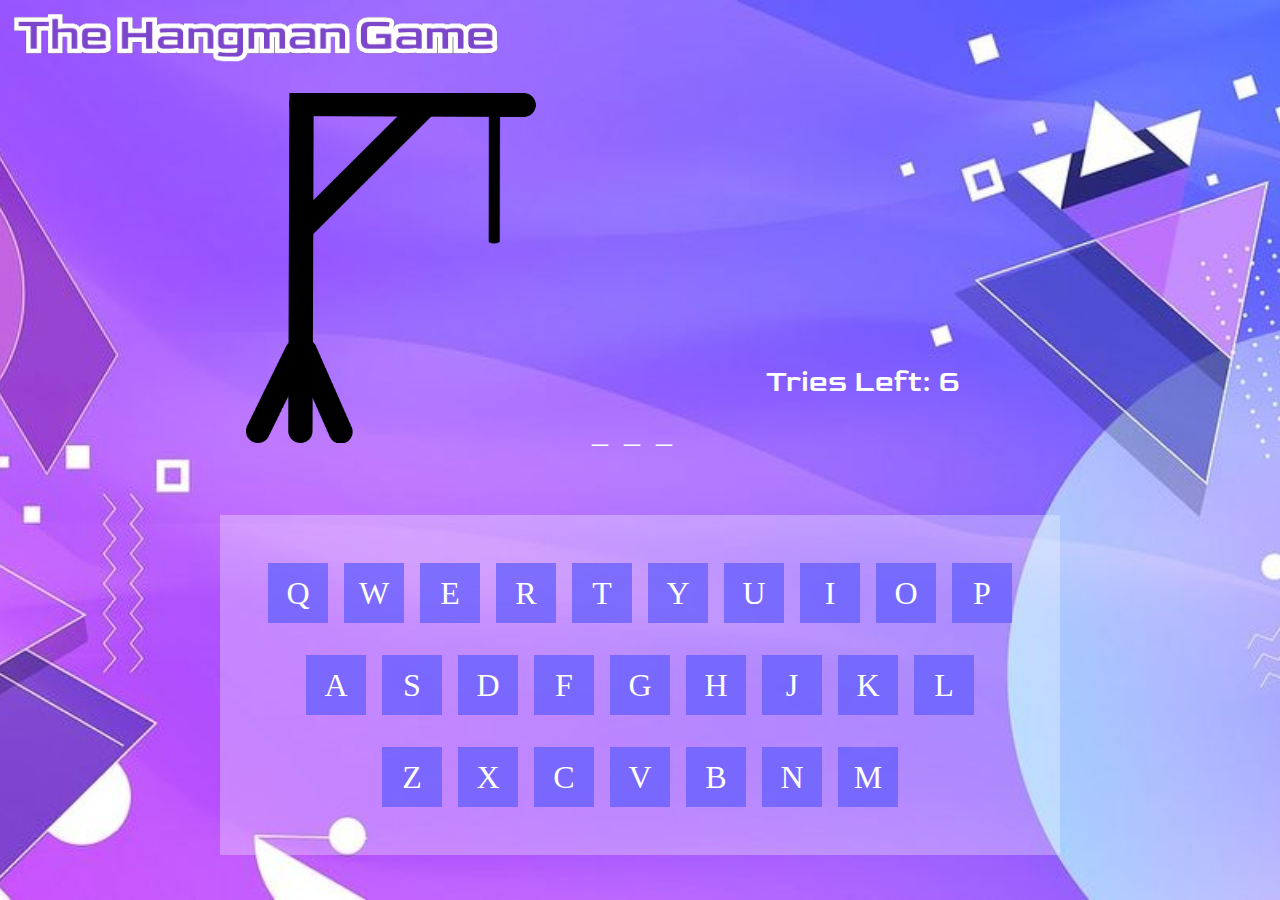
<file: gamepage.html>
<!DOCTYPE html>
<html lang="en">

<head>
    <meta charset="UTF-8" />
    <meta http-equiv="X-UA-Compatible" content="IE=edge" />
    <meta name="viewport" content="width=device-width, initial-scale=1.0" />
    <link rel="stylesheet" href="gamepage.css">
    <title>Game Page</title>
</head>

<body>
    <div class="main-container"></div>

    <div class="logo">
        <img src="Images\Logo-Inline.png" alt="">
    </div>

    <div class="word-to-guess-container">____</div>
    <div class="word-tries-remaining">Tries Left: <span id="tries-remaining">6</span> </div>

    <div class="hangman-container">
        <img src="Images/Hangman/hangman1.png" class="hangman" id="hangman-image"></img>
    </div>
    <input type="text" id="input-box" class="input-box" placeholder="Enter the Letter You Want">

    <div class="alphabet-container">
        <div class="letters-row">
            <button class="letter" id="letter_Q" type="button" onclick="handleGuess('Q')">Q</button>
            <button class="letter" id="letter_W" type="button" onclick="handleGuess('W')">W</button>
            <button class="letter" id="letter_E" type="button" onclick="handleGuess('E')">E</button>
            <button class="letter" id="letter_R" type="button" onclick="handleGuess('R')">R</button>
            <button class="letter" id="letter_T" type="button" onclick="handleGuess('T')">T</button>
            <button class="letter" id="letter_Y" type="button" onclick="handleGuess('Y')">Y</button>
            <button class="letter" id="letter_U" type="button" onclick="handleGuess('U')">U</button>
            <button class="letter" id="letter_I" type="button" onclick="handleGuess('I')">I</button>
            <button class="letter" id="letter_O" type="button" onclick="handleGuess('O')">O</button>
            <button class="letter" id="letter_P" type="button" onclick="handleGuess('P')">P</button>
        </div>
        <div class="letters-row">
            <button class="letter" id="letter_A" type="button" onclick="handleGuess('A')">A</button>
            <button class="letter" id="letter_S" type="button" onclick="handleGuess('S')">S</button>
            <button class="letter" id="letter_D" type="button" onclick="handleGuess('D')">D</button>
            <button class="letter" id="letter_F" type="button" onclick="handleGuess('F')">F</button>
            <button class="letter" id="letter_G" type="button" onclick="handleGuess('G')">G</button>
            <button class="letter" id="letter_H" type="button" onclick="handleGuess('H')">H</button>
            <button class="letter" id="letter_J" type="button" onclick="handleGuess('J')">J</button>
            <button class="letter" id="letter_K" type="button" onclick="handleGuess('K')">K</button>
            <button class="letter" id="letter_L" type="button" onclick="handleGuess('L')">L</button>
        </div>
        <div class="letters-row">
            <button class="letter" id="letter_Z" type="button" onclick="handleGuess('Z')">Z</button>
            <button class="letter" id="letter_X" type="button" onclick="handleGuess('X')">X</button>
            <button class="letter" id="letter_C" type="button" onclick="handleGuess('C')">C</button>
            <button class="letter" id="letter_V" type="button" onclick="handleGuess('V')">V</button>
            <button class="letter" id="letter_B" type="button" onclick="handleGuess('B')">B</button>
            <button class="letter" id="letter_N" type="button" onclick="handleGuess('N')">N</button>
            <button class="letter" id="letter_M" type="button" onclick="handleGuess('M')">M</button>
        </div>
    </div>
</body>
<script src="gamepage.js"></script>

</html>
</file>
<file: gamepage.css>
@import url('https://fonts.googleapis.com/css2?family=Goldman&display=swap');

*,
::before,
::after {
    box-sizing: border-box;
    margin: 0;
    padding: 0;
}

.logo{
    width:100%;
}

.logo img{
    width: 40%;
}

/* @media (min-width:1024px) and (max-width:1920px) { */

    .alphabet-container {
        /* width: 1011px; */
        /* height: 403px; */
        display: grid;
        background: rgba(255, 255, 255, 0.3);
        grid-template-rows: repeat(3, 1fr);
        place-items: center;
        gap: 2rem;

        position: absolute;
        bottom: 5%;
        left: 50%;
        transform: translateX(-50%);
        padding: 3rem;
    }

    .letters-row {
        display: flex;
        gap: 1rem;
    }

    .letter {
        width: 60px;
        height: 60px;

        font-family: 'Comic Neue';
        font-size: 2rem;

        display: grid;
        place-items: center;
        border:none;
        background: rgba(100, 94, 254, 0.76);
        mix-blend-mode: normal;
        color: white;
        cursor: pointer;
    }

    .letter:hover {
        background: rgba(139, 254, 94, 0.76);
        color: black;
    }

    body {
        height: 100vh;
        background-image: url(Images/Horizontal-Background.png);
        background-repeat: no-repeat;
        background-position-x: center;
        background-position-y: center;
        background-size: cover;
    }

    h1.title {

        font-family: 'Goldman';
        font-style: normal;
        font-weight: 400;
        font-size: 96px;
        line-height: 115px;

        color: #7C46CB;

        /* border: 10px solid #FFFEFE; */
        text-shadow: 0px 4px 4px rgba(0, 0, 0, 0.25), 0px 4px 4px rgba(0, 0, 0, 0.25);
        backdrop-filter: blur(4px);
        /* Note: backdrop-filter has minimal browser support */
    }

    .word-to-guess-container {
        position: absolute;
        bottom: 450px;
        left: 50%;
        transform: translateX(-50%);
        letter-spacing: 1ch;
        font-size: 2rem;
        color:white;
    }

    .word-tries-remaining {
        position: absolute;
        bottom: 500px;
        right: 25%;
        font-size: 1.2rem;
        font-family: "goldman";
        color: white;
        font-size:30px;
    }

    .input-box {
        display: none;
    }

    .hangman-container{
        margin-top: 1rem;
        display: flex;
        justify-content: center;
    }

    .hangman{
        /* background-image: url(Images/Hangman/hangman1.png);
        background-repeat: no-repeat;
        background-position-x: center;
        background-position-y: center;
        background-size: cover; */
        margin-right:40%;
        width: 350px;
        height: 350px;        
    }
    button.letter:disabled {
        pointer-events: none;
        opacity: 0.5;
    }
/* } */


@media (min-width:415px) and (max-width:1024px) {

    body {
        height: 100vh;
        background-image: url(Images/Vertical-Background.png);
        background-repeat: no-repeat;
        background-position-x: center;
        background-position-y: center;
        background-size: cover;
    }

    .logo img{
        width: 100%;
    }

    h1.title {
        text-align: center;
        margin-top: 2rem;
    }

    /* .alphabet-container {
        display: none;
    } */



    .alphabet-container {
        /* width: 1011px; */
        /* height: 403px; */
        display: grid;
        background: rgba(255, 255, 255, 0.3);
        grid-template-rows: repeat(3, 1fr);
        place-items: center;
        gap: 1rem;

        position: absolute;
        bottom: 5%;
        left: 50%;
        transform: translateX(-50%);
        padding: 2rem;
    }

    .letters-row {
        display: flex;
        gap: 0.2rem;
    }

    .letter {
        width: 40px;
        height: 40px;

        font-family: 'Comic Neue';
        font-size: 1rem;

        display: grid;
        place-items: center;
        border:none;
        background: rgba(100, 94, 254, 0.76);
        mix-blend-mode: normal;
        color: white;
        cursor: pointer;
    }

    .word-to-guess-container {
        position: absolute;
        bottom: 40%;
        left: 50%;
        transform: translateX(-50%);
        letter-spacing: 1ch;
        font-size: 2rem;
    }

    /* .input-box {
        font-family: 'Goldman';
        font-style: normal;
        font-weight: 400;
        font-size: 25px;
        line-height: 30px;
        color: #FFFFFF;
        background: none;
        border: 1px solid #fff;
        display:block;
        width: 378px;
        height: 33px;
        text-align: center;

        position: absolute;
        left: 50%;
        transform: translateX(-50%);
        bottom: 30%;
    }

    input.input-box::placeholder {
        color: #fff;
        opacity: 1;
    }

    input.input-box:placeholder-shown {
        border: 1px solid #fff;
    }

    input.input-box:focus-visible {
        border: 1px solid #fff;
        outline: none;
    } */

    .word-tries-remaining {
        position: absolute;
        right: 10%;
        bottom: 50%;
    }

    .hangman-container{
        margin-top: 1rem;
        display: flex;
        justify-content: center;
    }

    .input-box {
        display: none;
    }

    .hangman{
        /* background-image: url(Images/Hangman/hangman1.png);
        background-repeat: no-repeat;
        background-position-x: center;
        background-position-y: center;
        background-size: cover; */

        width: 250px;
        height: 250px;        
    }

    button.letter:disabled {
        pointer-events: none;
        opacity: 0.5;
    }
}

@media only screen and (max-width:414px) {

    body {
        height: 100vh;
        background-image: url(Images/Vertical-Background.png);
        background-repeat: no-repeat;
        background-position-x: center;
        background-position-y: center;
        background-size: cover;
    }

    .logo img{
        width: 100%;
    }

    h1.title {
        text-align: center;
        margin-top: 2rem;
    }

    .alphabet-container {
        display: none;
    }

    .word-to-guess-container {
        position: absolute;
        bottom: 30%;
        left: 50%;
        transform: translateX(-50%);
        letter-spacing: 1ch;
        font-size: 2rem;
    }

    .input-box {
        font-family: "goldman";
        font-size: 20px;
        line-height: 30px;
        color: #FFFFFF;
        background: none;
        border: 1px solid #fff;

        width: 300px;
        height: 33px;
        text-align: center;

        position: absolute;
        left: 50%;
        transform: translateX(-50%);
        bottom: 40%;
        display:block;
    }

    input.input-box::placeholder {
        color: #fff;
        opacity: 1;
    }

    input.input-box:placeholder-shown {
        border: 1px solid #fff;
    }

    input.input-box:focus-visible {
        border: 1px solid #fff;
        outline: none;
    }

    .word-tries-remaining {
        position: absolute;
        right: 10%;
        bottom: 50%;
        font-size: 23px;
    }

    .hangman-container{
        margin-top: 1rem;
        display: flex;
        justify-content: center;
    }

    .hangman{
        /* background-image: url(Images/Hangman/hangman1.png);
        background-repeat: no-repeat;
        background-position-x: center;
        background-position-y: center;
        background-size: cover; */
        margin-right:0px;
        width: 250px;
        height: 250px;        
    }
}
</file>
